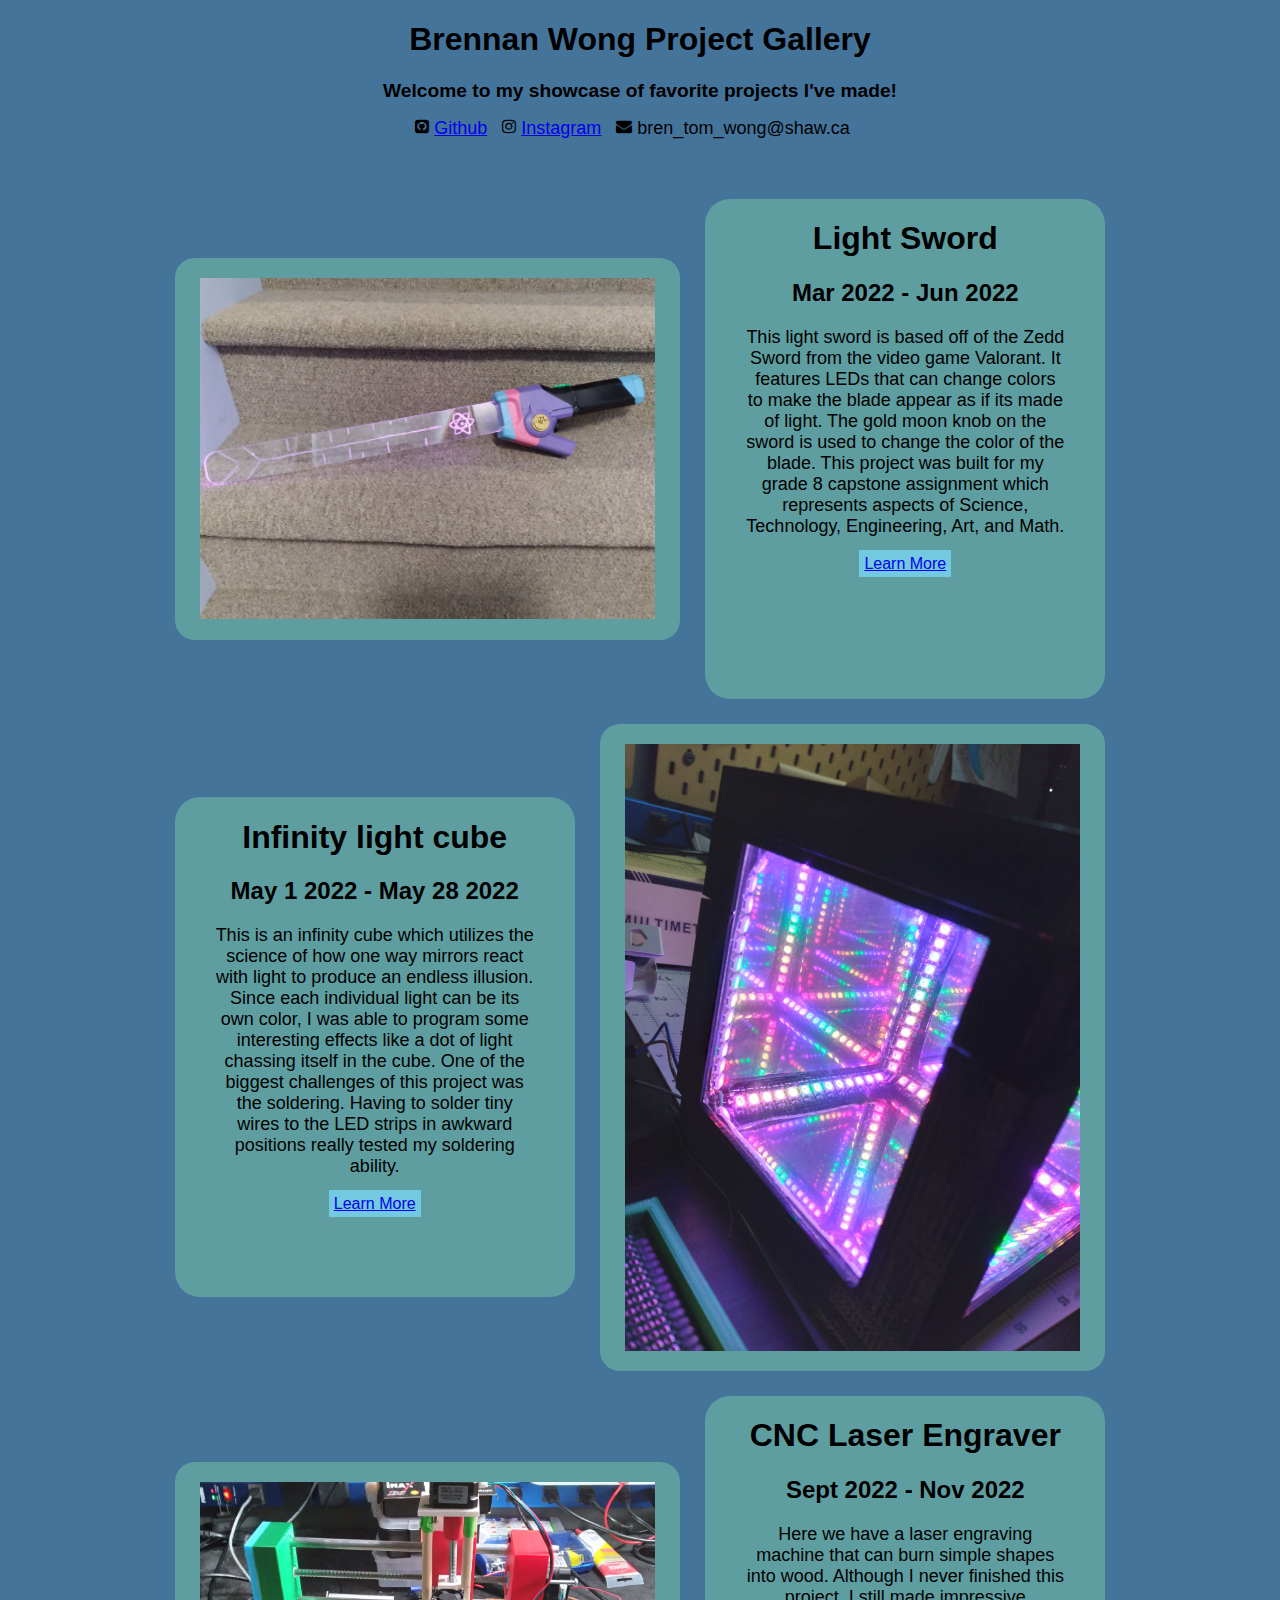
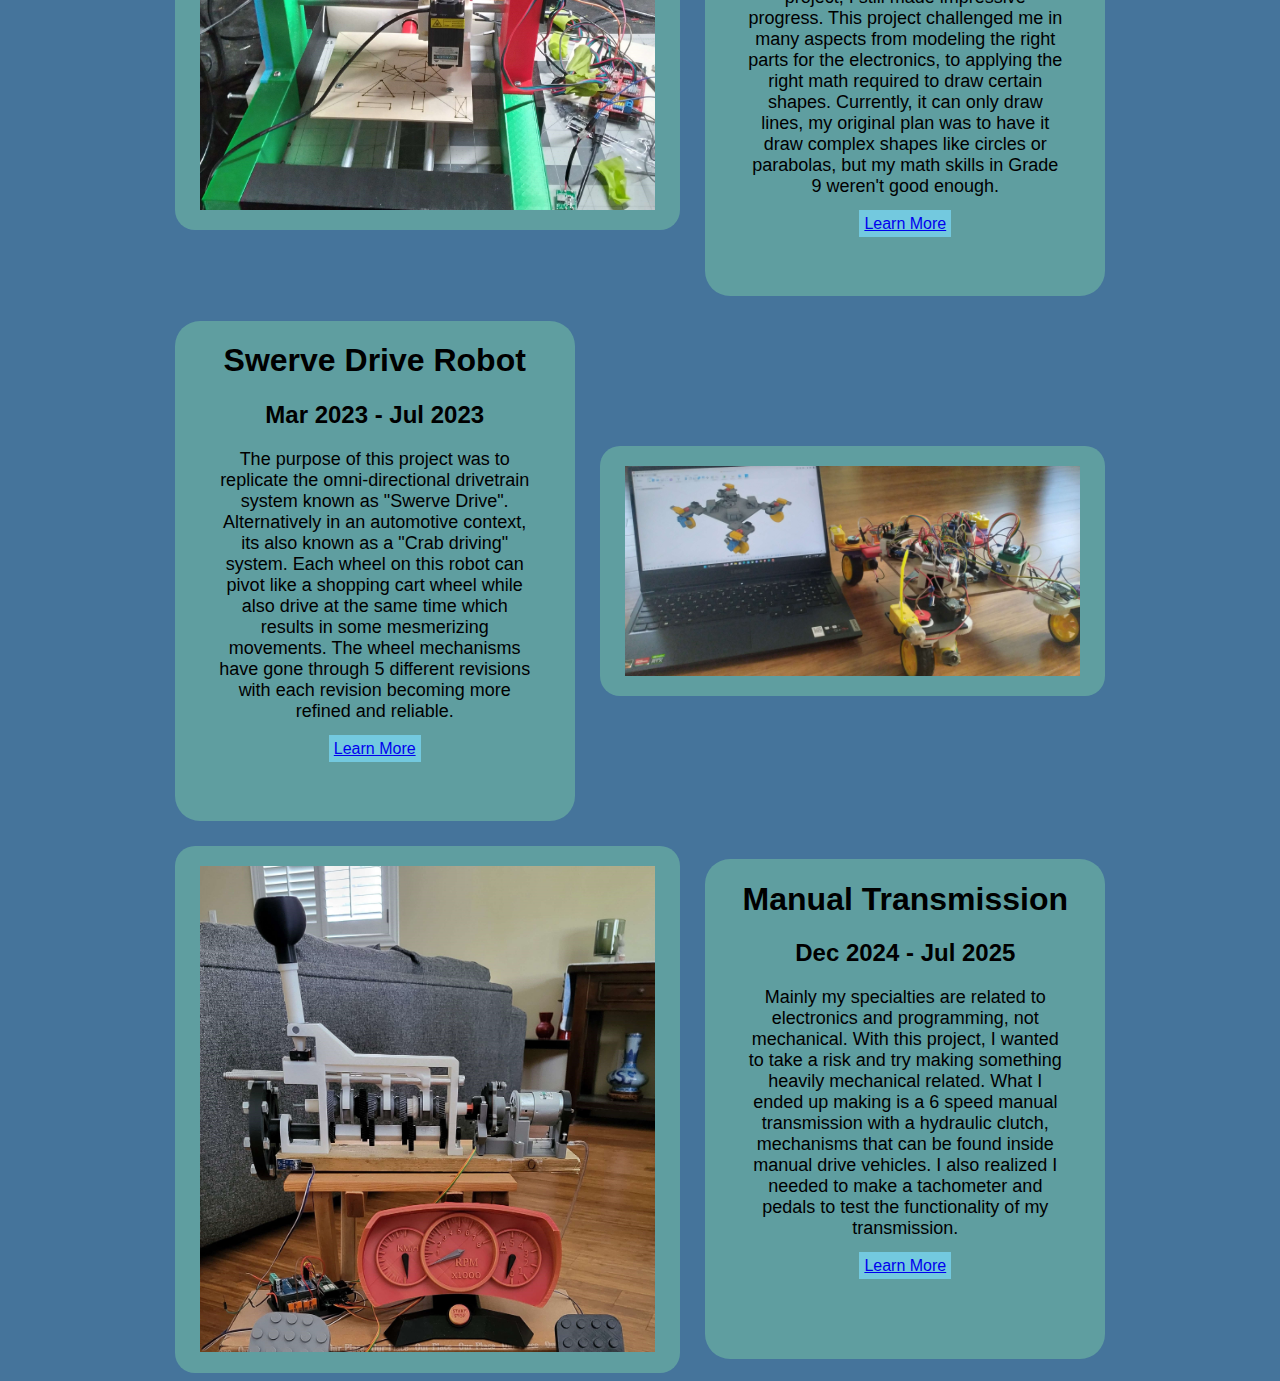
<file: index.html>
<!DOCTYPE html>
<html>

<head>
<title>Brennan Wong's Project Gallery</title>
</head>

<body style="background-color:rgb(69, 116, 155)">
<link rel="stylesheet" href="style.css">
<link rel="stylesheet" href="https://cdnjs.cloudflare.com/ajax/libs/font-awesome/4.7.0/css/font-awesome.min.css">
</body>

<!--header with title and contacts-->
<div style="margin-bottom: 60px;">
    <h1 style="text-align: center;">Brennan Wong Project Gallery</h1>
    <h2 class="heading_desc">Welcome to my showcase of favorite projects I've made!</h2>
    <div class="contacts">
        <i class ="fa fa-github-square"></i>
        <a class="contact_text" href="https://github.com/MProne" target="_blank">Github</a>    
        <i class ="fa fa-instagram"></i>
        <a class="contact_text" href="https://www.instagram.com/mrprone/" target="_blank">Instagram</a>    
        <i class="fa fa-envelope"></i>
        <a class="contact_text">bren_tom_wong@shaw.ca</a>
        
    </div>
</div>

<div class="container">
    
    <div class="img_preview">
        <img src="imgs/lightsword_imgs/preview_pic.jpg" class="display_img">
    </div>

    <div class="p_container">
        <h1>Light Sword</h1>
        <h2 style="font-family: sans-serif;">Mar 2022 - Jun 2022</h2>
        <p class="desc_text">This light sword is based off of the Zedd Sword from the video game Valorant. It features LEDs that can change colors to make the blade appear as if its made of light. The gold moon knob on the sword is used to change the color of the blade. This project was built for my grade 8 capstone assignment which represents aspects of Science, Technology, Engineering, Art, and Math. </p>        
        <a class="link_button" href="prjct-pages/projectOne.html">Learn More</a>
    </div>

</div>

<div class="container">
    
    <div class="p_container">
        <h1>Infinity light cube</h1>
        <h2 style="font-family: sans-serif;">May 1 2022 - May 28 2022</h2>
        <p class="desc_text">This is an infinity cube which utilizes the science of how one way mirrors react with light to produce an endless illusion. Since each individual light can be its own color, I was able to program some interesting effects like a dot of light chassing itself in the cube. One of the biggest challenges of this project was the soldering. Having to solder tiny wires to the LED strips in awkward positions really tested my soldering ability.</p>        
        <a class="link_button" href="prjct-pages/projectOne.html">Learn More</a>
    </div>

    <div class="img_preview">
        <img src="imgs/light_cube/preview_pic.jpg" class="display_img">
    </div>

</div>

<div class="container">
    
    <div class="img_preview">
        <img src="imgs/cnc_laser/preview_pic.jpg" class="display_img">
    </div>
    <div class="p_container">
        <h1>CNC Laser Engraver</h1>
        <h2 style="font-family: sans-serif;">Sept 2022 - Nov 2022</h2>
        <p class="desc_text">Here we have a laser engraving machine that can burn simple shapes into wood. Although I never finished this project, I still made impressive progress. This project challenged me in many aspects from modeling the right parts for the electronics, to applying the right math required to draw certain shapes. Currently, it can only draw lines, my original plan was to have it draw complex shapes like circles or parabolas, but my math skills in Grade 9 weren't good enough.</p>        
        <a class="link_button" href="prjct-pages/projectOne.html">Learn More</a>
    </div>

</div>

<div class="container">
    
    <div class="p_container">
        <h1>Swerve Drive Robot</h1>
        <h2 style="font-family: sans-serif;">Mar 2023 - Jul 2023</h2>
        <p class="desc_text">The purpose of this project was to replicate the omni-directional drivetrain system known as "Swerve Drive". Alternatively in an automotive context, its also known as a "Crab driving" system. Each wheel on this robot can pivot like a shopping cart wheel while also drive at the same time which results in some mesmerizing movements. The wheel mechanisms have gone through 5 different revisions with each revision becoming more refined and reliable.</p>        
        <a class="link_button" href="prjct-pages/projectOne.html">Learn More</a>
    </div>

    <div class="img_preview">
        <img src="imgs/swervedrive/preview_pic.jpg" class="display_img">
    </div>

</div>

<div class="container">
    
    <div class="img_preview">
        <img src="imgs/manual_trans/preview_pic.jpg" class="display_img">
    </div>
    <div class="p_container">
        <h1>Manual Transmission</h1>
        <h2 style="font-family: sans-serif;">Dec 2024 - Jul 2025</h2>
        <p class="desc_text">Mainly my specialties are related to electronics and programming, not mechanical. With this project, I wanted to take a risk and try making something heavily mechanical related. What I ended up making is a 6 speed manual transmission with a hydraulic clutch, mechanisms that can be found inside manual drive vehicles. I also realized I needed to make a tachometer and pedals to test the functionality of my transmission.</p>        
        <a class="link_button" href="prjct-pages/projectOne.html">Learn More</a>
    </div>

</div>

</html>
</file>
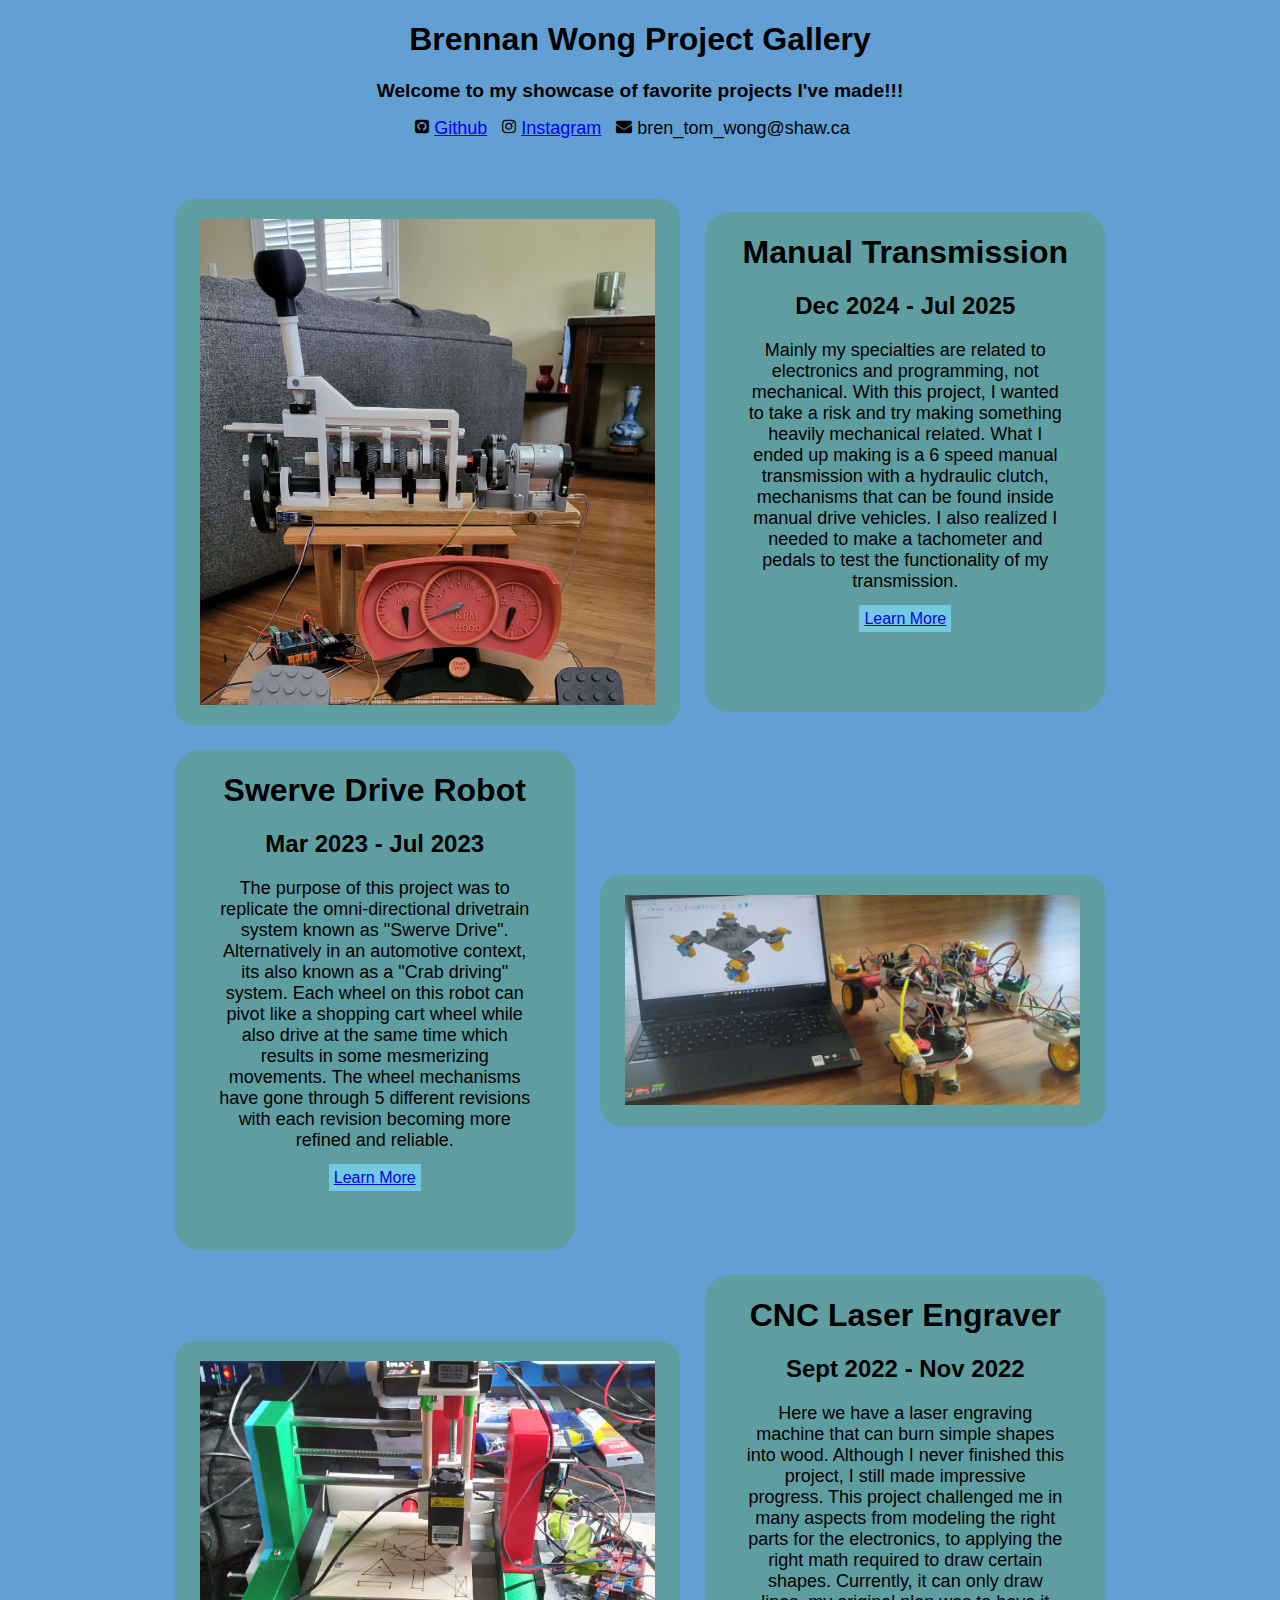
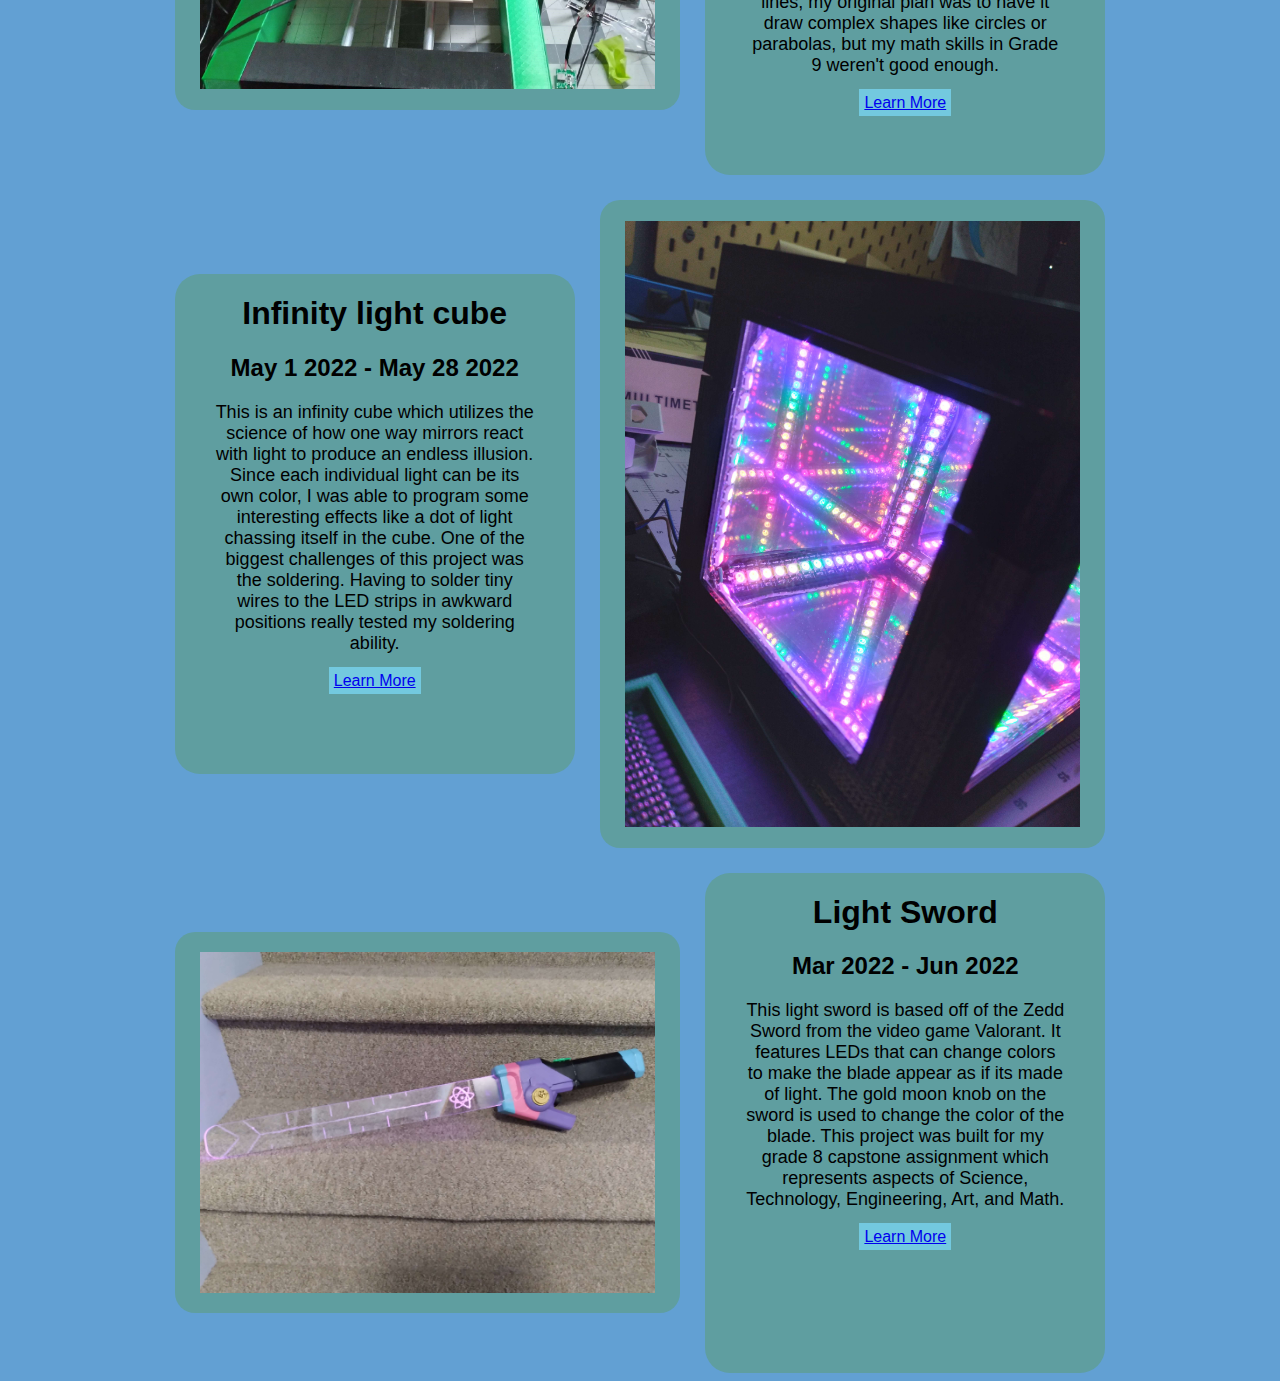
<file: m.html>
<!DOCTYPE html>
<html>

<head>
<title>Brennan Wong's Project Gallery</title>
</head>

<body style="background-color:rgb(98, 160, 211)">
<link rel="stylesheet" href="style.css">
<link rel="stylesheet" href="https://cdnjs.cloudflare.com/ajax/libs/font-awesome/4.7.0/css/font-awesome.min.css">
</body>

<!--header with title and contacts-->
<div style="margin-bottom: 60px;">
    <h1 style="text-align: center;">Brennan Wong Project Gallery</h1>
    <h2 class="heading_desc">Welcome to my showcase of favorite projects I've made!!!</h2>
    <div class="contacts">
        <i class ="fa fa-github-square"></i>
        <a class="contact_text" href="https://github.com/MProne" target="_blank">Github</a>    
        <i class ="fa fa-instagram"></i>
        <a class="contact_text" href="https://www.instagram.com/mrprone/" target="_blank">Instagram</a>    
        <i class="fa fa-envelope"></i>
        <a class="contact_text">bren_tom_wong@shaw.ca</a>
        
    </div>
</div>

<div class="container">
    
    <div class="img_preview">
        <img src="imgs/manual_trans/preview_pic.jpg" class="display_img">
    </div>
    <div class="p_container">
        <h1>Manual Transmission</h1>
        <h2 style="font-family: sans-serif;">Dec 2024 - Jul 2025</h2>
        <p class="desc_text">Mainly my specialties are related to electronics and programming, not mechanical. With this project, I wanted to take a risk and try making something heavily mechanical related. What I ended up making is a 6 speed manual transmission with a hydraulic clutch, mechanisms that can be found inside manual drive vehicles. I also realized I needed to make a tachometer and pedals to test the functionality of my transmission.</p>        
        <a class="link_button" href="prjct-pages/manualTransmission/projectOne.html">Learn More</a>
    </div>

</div>

<div class="container">
    
    <div class="p_container">
        <h1>Swerve Drive Robot</h1>
        <h2 style="font-family: sans-serif;">Mar 2023 - Jul 2023</h2>
        <p class="desc_text">The purpose of this project was to replicate the omni-directional drivetrain system known as "Swerve Drive". Alternatively in an automotive context, its also known as a "Crab driving" system. Each wheel on this robot can pivot like a shopping cart wheel while also drive at the same time which results in some mesmerizing movements. The wheel mechanisms have gone through 5 different revisions with each revision becoming more refined and reliable.</p>        
        <a class="link_button" href="prjct-pages/swerveDrive/projectOne.html">Learn More</a>
    </div>

    <div class="img_preview">
        <img src="imgs/swervedrive/preview_pic.jpg" class="display_img">
    </div>

</div>

<div class="container">
    
    <div class="img_preview">
        <img src="imgs/cnc_laser/preview_pic.jpg" class="display_img">
    </div>
    <div class="p_container">
        <h1>CNC Laser Engraver</h1>
        <h2 style="font-family: sans-serif;">Sept 2022 - Nov 2022</h2>
        <p class="desc_text">Here we have a laser engraving machine that can burn simple shapes into wood. Although I never finished this project, I still made impressive progress. This project challenged me in many aspects from modeling the right parts for the electronics, to applying the right math required to draw certain shapes. Currently, it can only draw lines, my original plan was to have it draw complex shapes like circles or parabolas, but my math skills in Grade 9 weren't good enough.</p>        
        <a class="link_button" href="prjct-pages/cncLaser/projectOne.html">Learn More</a>
    </div>

</div>


<div class="container">
    
    <div class="p_container">
        <h1>Infinity light cube</h1>
        <h2 style="font-family: sans-serif;">May 1 2022 - May 28 2022</h2>
        <p class="desc_text">This is an infinity cube which utilizes the science of how one way mirrors react with light to produce an endless illusion. Since each individual light can be its own color, I was able to program some interesting effects like a dot of light chassing itself in the cube. One of the biggest challenges of this project was the soldering. Having to solder tiny wires to the LED strips in awkward positions really tested my soldering ability.</p>        
        <a class="link_button" href="prjct-pages/lightCube/projectOne.html">Learn More</a>
    </div>

    <div class="img_preview">
        <img src="imgs/light_cube/preview_pic.jpg" class="display_img">
    </div>

</div>

<div class="container">
    
    <div class="img_preview">
        <img src="imgs/lightsword_imgs/preview_pic.jpg" class="display_img">
    </div>

    <div class="p_container">
        <h1>Light Sword</h1>
        <h2 style="font-family: sans-serif;">Mar 2022 - Jun 2022</h2>
        <p class="desc_text">This light sword is based off of the Zedd Sword from the video game Valorant. It features LEDs that can change colors to make the blade appear as if its made of light. The gold moon knob on the sword is used to change the color of the blade. This project was built for my grade 8 capstone assignment which represents aspects of Science, Technology, Engineering, Art, and Math. </p>        
        <a class="link_button" href="prjct-pages/lightSword/projectOne.html">Learn More</a>
    </div>

</div>

</html>
</file>
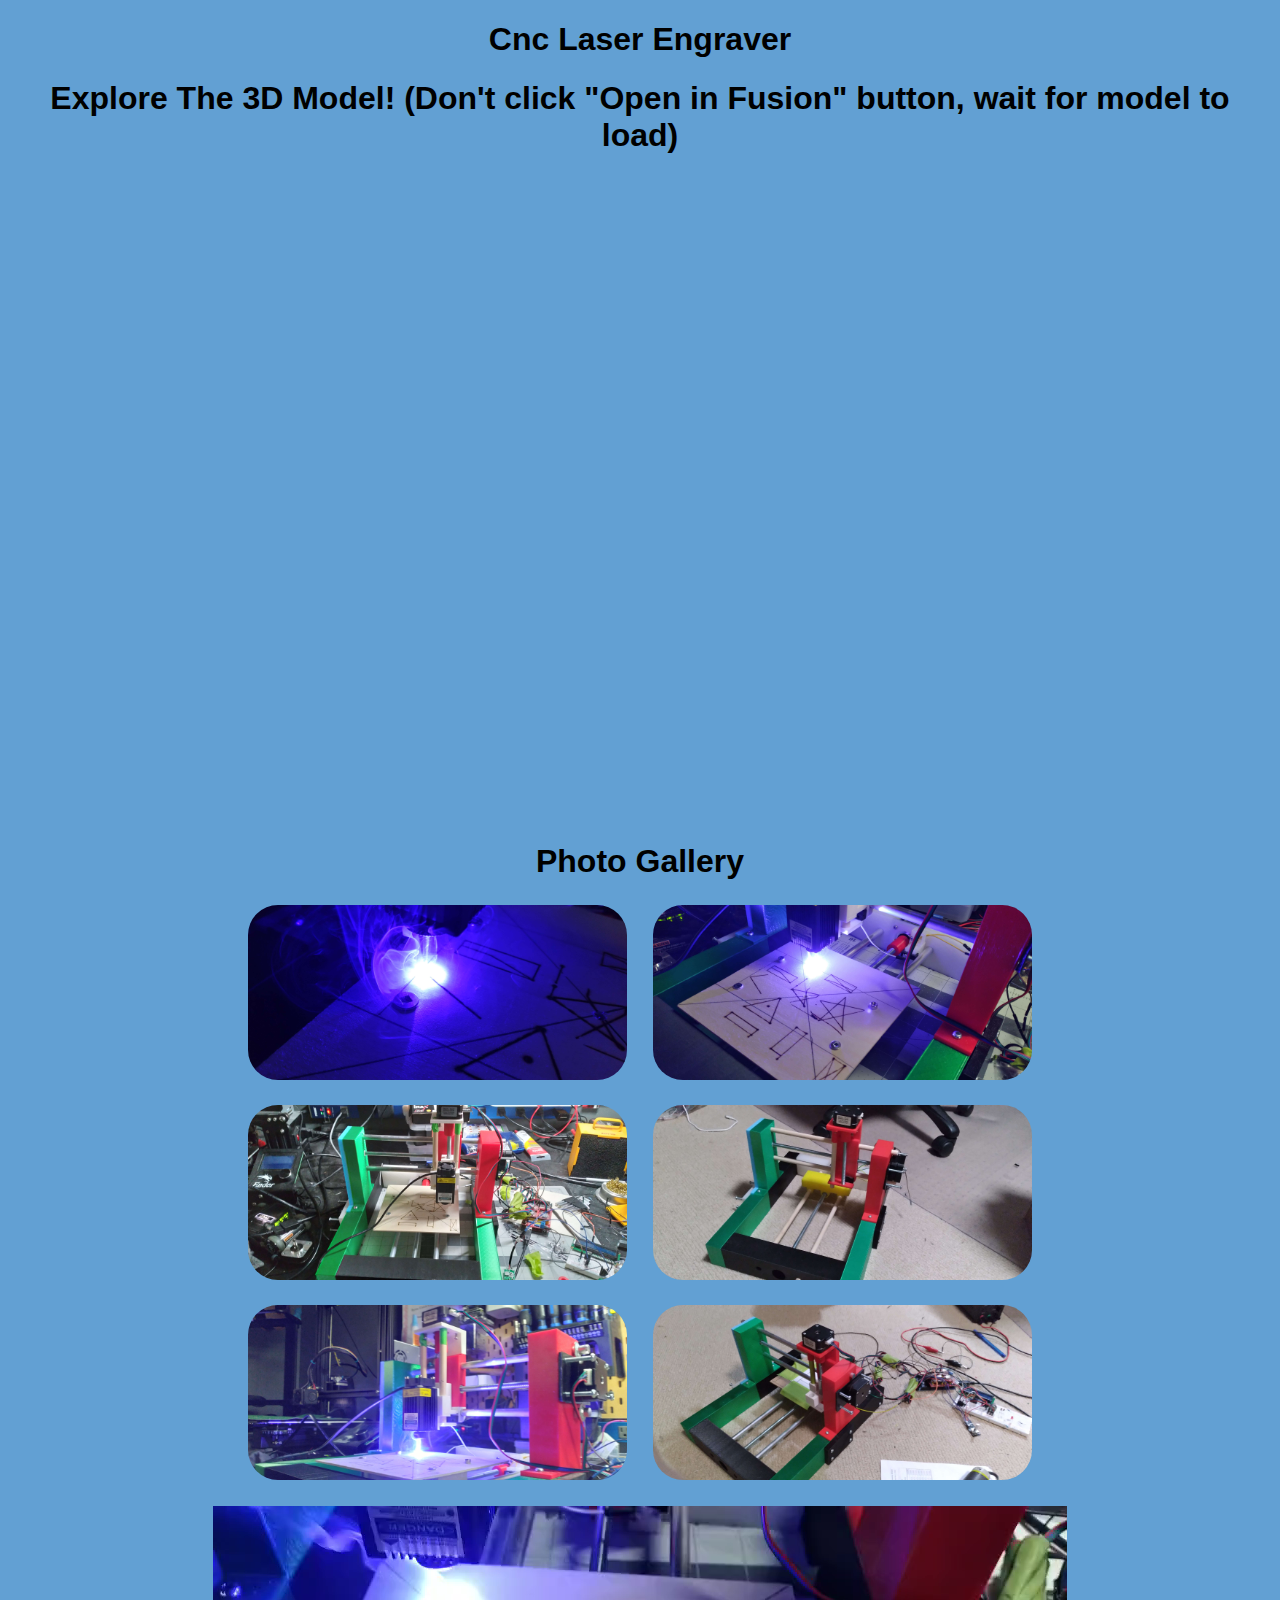
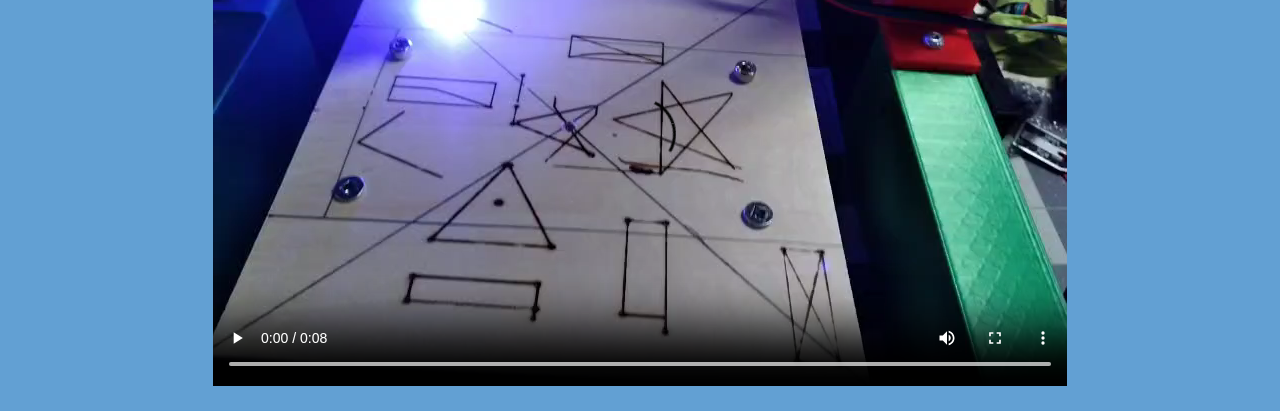
<file: prjct-pages/cncLaser/projectOne.html>
<!DOCTYPE html>
<html>

<head>
<title>Cnc Laser Engraver Gallery</title>
</head>
<body style="background-color:rgb(98, 160, 211)"></body>

<link rel="stylesheet" href="lightSwordStyles.css">

<h1 style="text-align: center; font-family: sans-serif;">Cnc Laser Engraver</h1>

<div class="model_container">
<h1 style="font-family: sans-serif">Explore The 3D Model! (Don't click "Open in Fusion" button, wait for model to load)</h1>
<iframe src="https://shaw667.autodesk360.com/shares/public/SH28cd1QT2badd0ea72b4ef6a1a922a63378?mode=embed" width="800" height="600" allowfullscreen="true" webkitallowfullscreen="true" mozallowfullscreen="true"  frameborder="0"></iframe>
</div>

<h1 style="text-align: center; margin-top: 5%; font-family: sans-serif">Photo Gallery</h1>
<div class="gallery_row">
    <img src="imgs/p1.jpg" class="gallery_img">
    <img src="imgs/p3.jpg" class="gallery_img">
</div>
<div class="gallery_row">
    <img src="imgs/p6.jpg" class="gallery_img">    
    <img src="imgs/p5.jpg" class="gallery_img">
</div>
<div class="gallery_row">
    <img src="imgs/p7.jpg" class="gallery_img">
    <img src="imgs/p4.jpg" class="gallery_img">
</div>  
<div class="gallery_row">
    <video controls>
        <source src="imgs/laserDemo.mp4" type="video/mp4">
    </video>
</div>
</html>
</file>
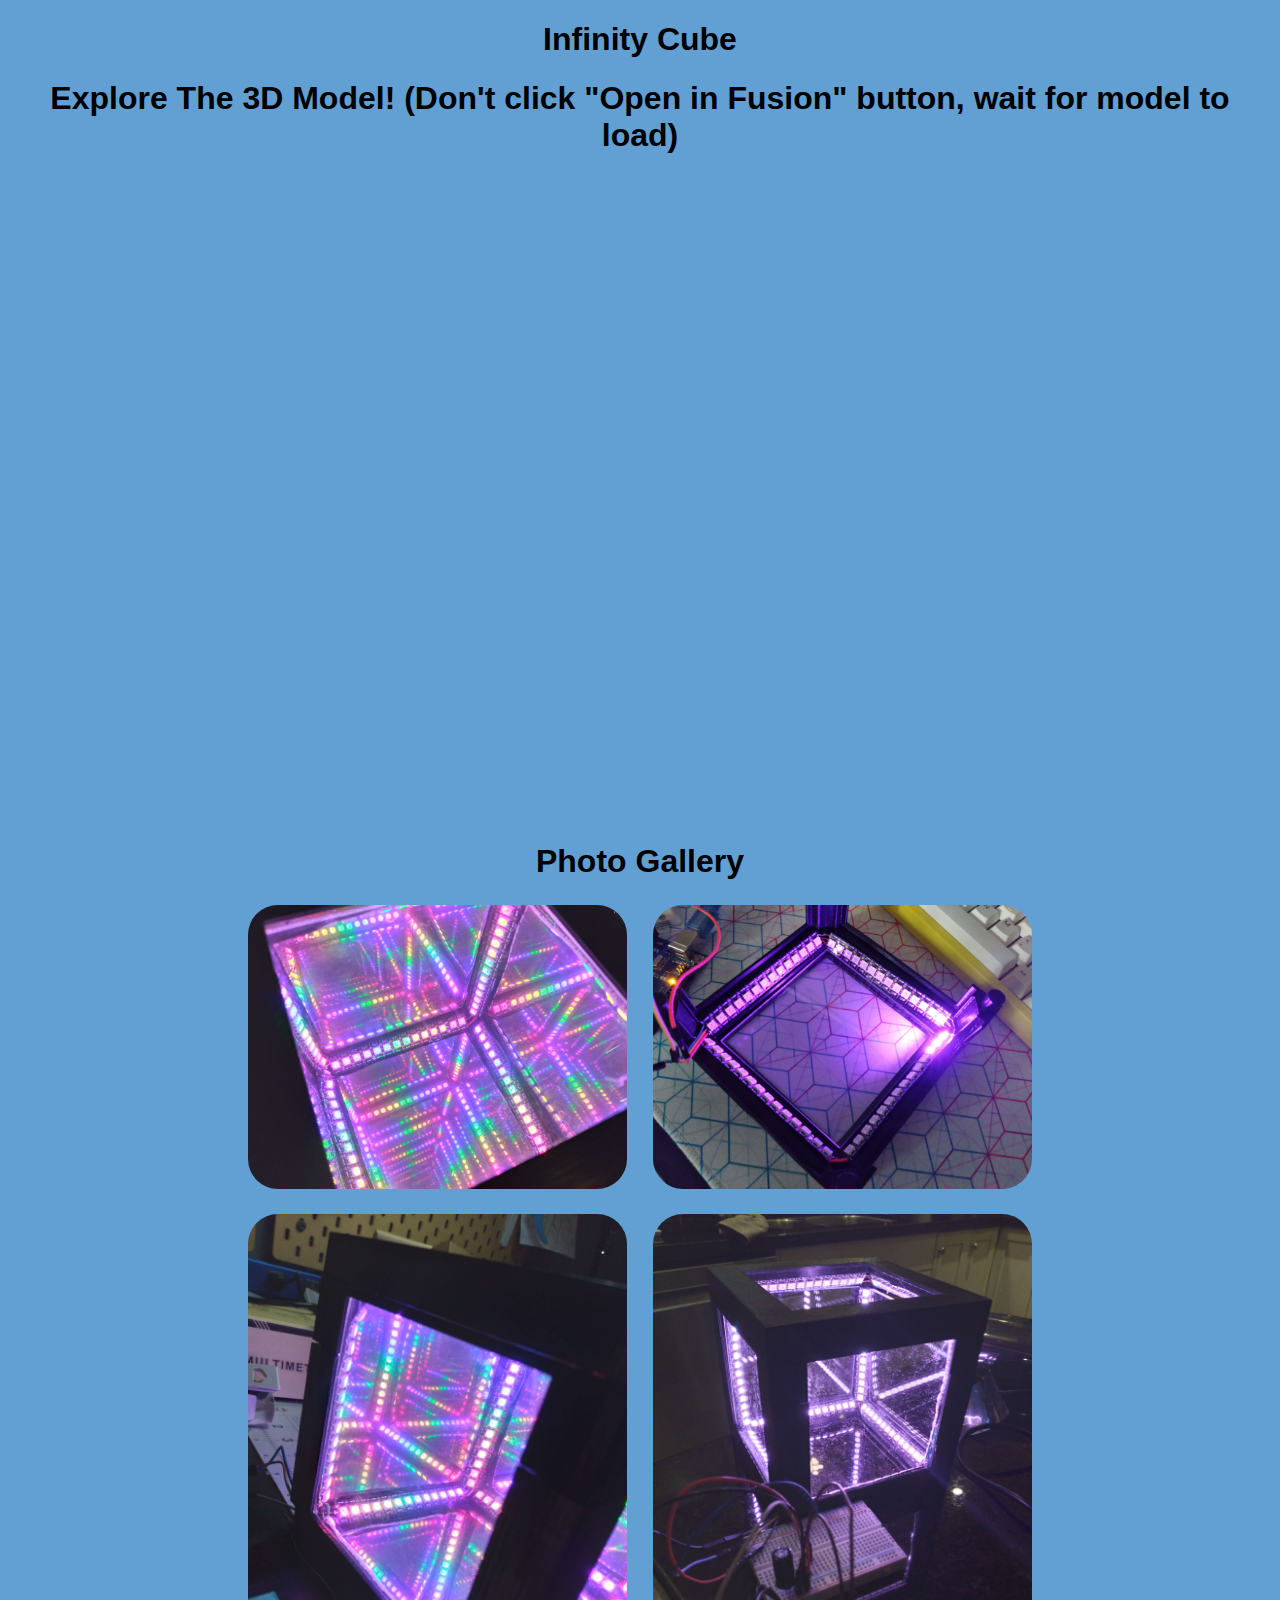
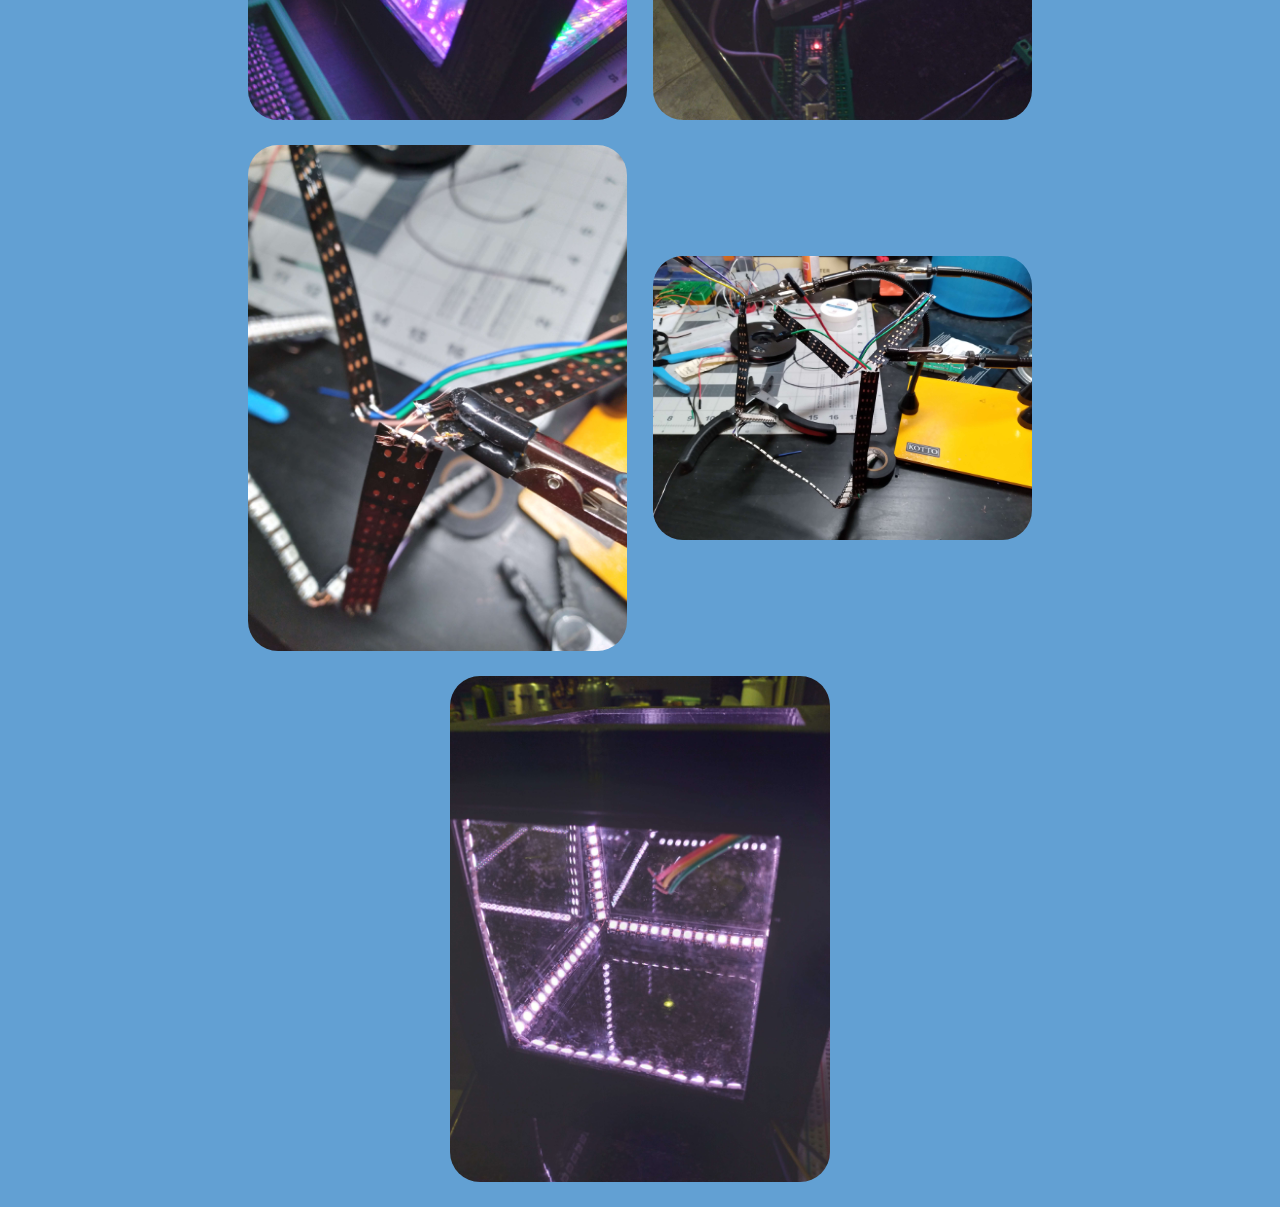
<file: prjct-pages/lightCube/projectOne.html>
<!DOCTYPE html>
<html>

<head>
<title>Light Cube Gallery</title>
</head>
<body style="background-color:rgb(98, 160, 211)"></body>

<link rel="stylesheet" href="lightSwordStyles.css">

<h1 style="text-align: center; font-family: sans-serif;">Infinity Cube</h1>

<div class="model_container">
<h1 style="font-family: sans-serif">Explore The 3D Model! (Don't click "Open in Fusion" button, wait for model to load)</h1>
<iframe src="https://shaw667.autodesk360.com/shares/public/SH28cd1QT2badd0ea72b75445a6cf4bdf7a3?mode=embed" width="800" height="600" allowfullscreen="true" webkitallowfullscreen="true" mozallowfullscreen="true"  frameborder="0"></iframe>
</div>

<h1 style="text-align: center; margin-top: 5%; font-family: sans-serif">Photo Gallery</h1>
<div class="gallery_row">
    <img src="imgs/p1.jpg" class="gallery_img">
    <img src="imgs/p3.jpg" class="gallery_img">
</div>
<div class="gallery_row">
    <img src="imgs/p6.jpg" class="gallery_img">
    <img src="imgs/p2.jpg" class="gallery_img">
</div>
<div class="gallery_row">
    <img src="imgs/p5.jpg" class="gallery_img">
    <img src="imgs/p4.jpg" class="gallery_img">
</div>
<div class="gallery_row">
    <img src="imgs/p7.jpg" class="gallery_img">
</div>
</html>
</file>
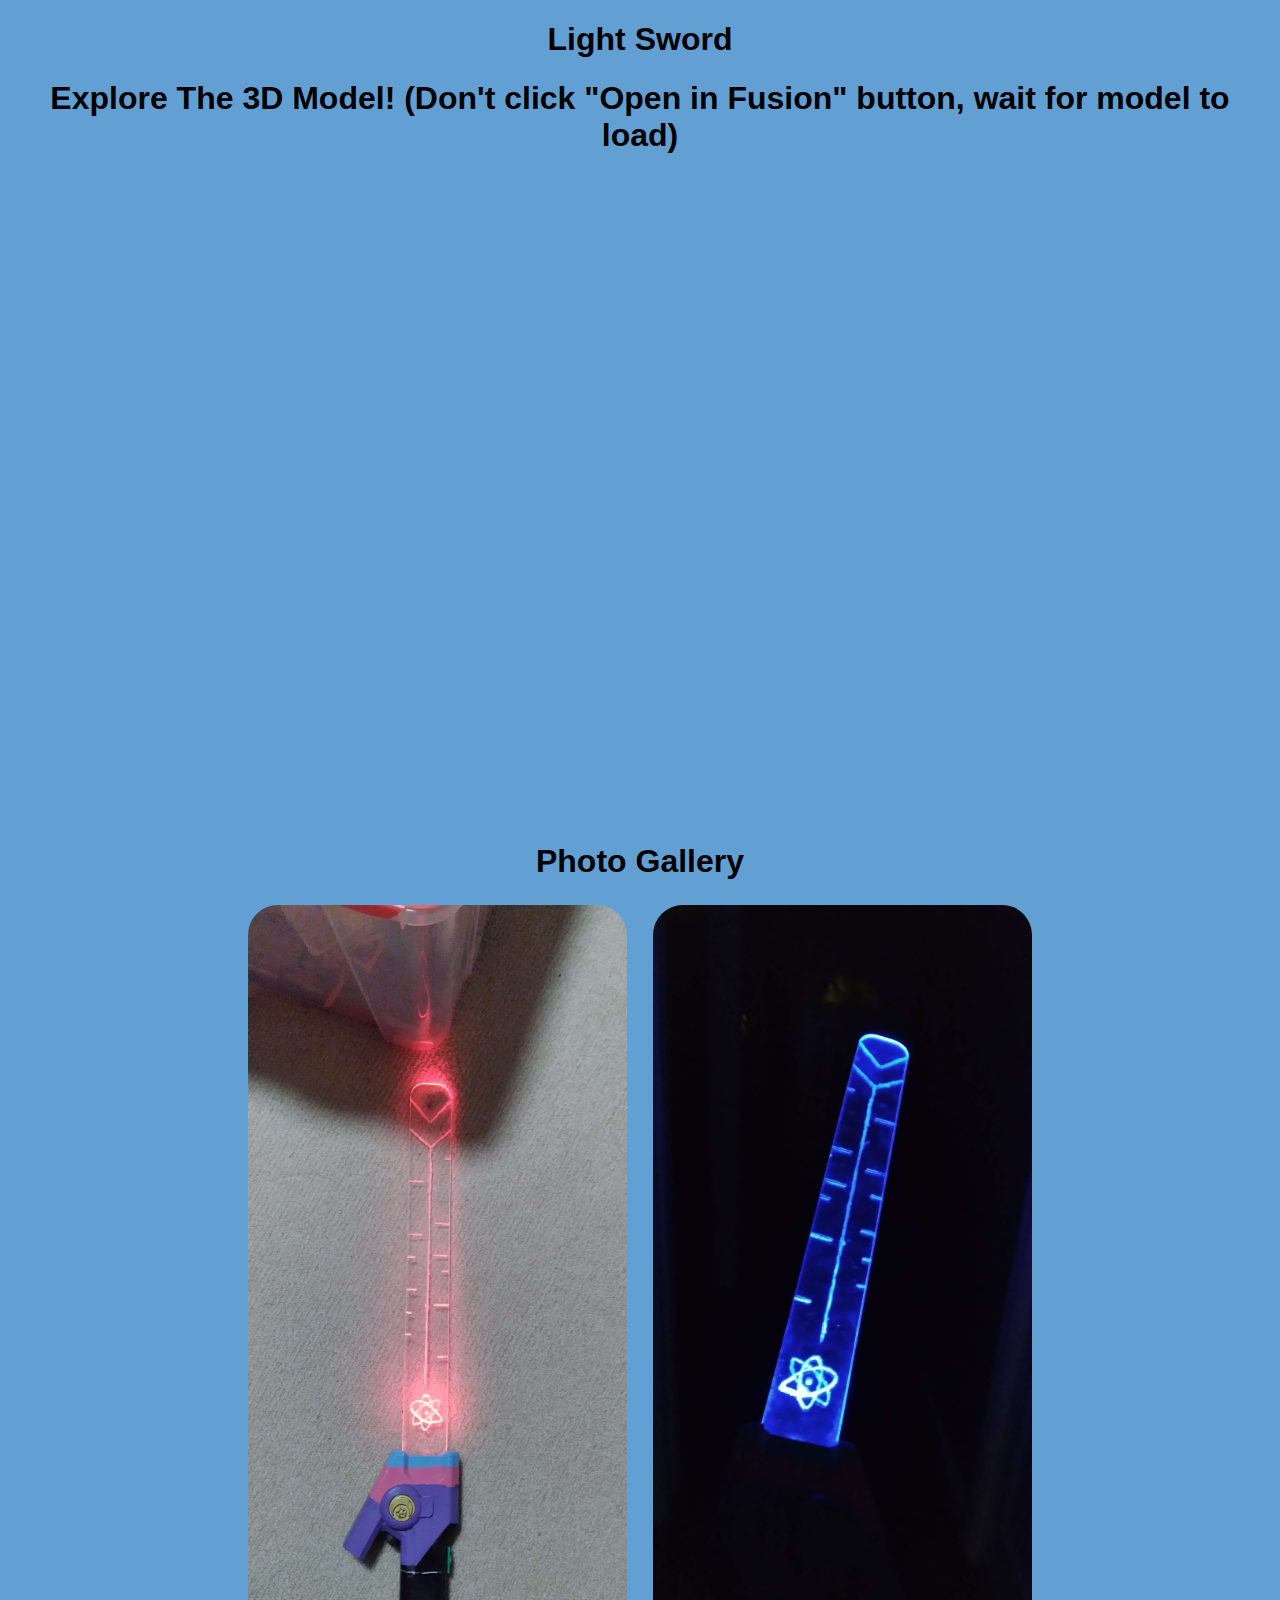
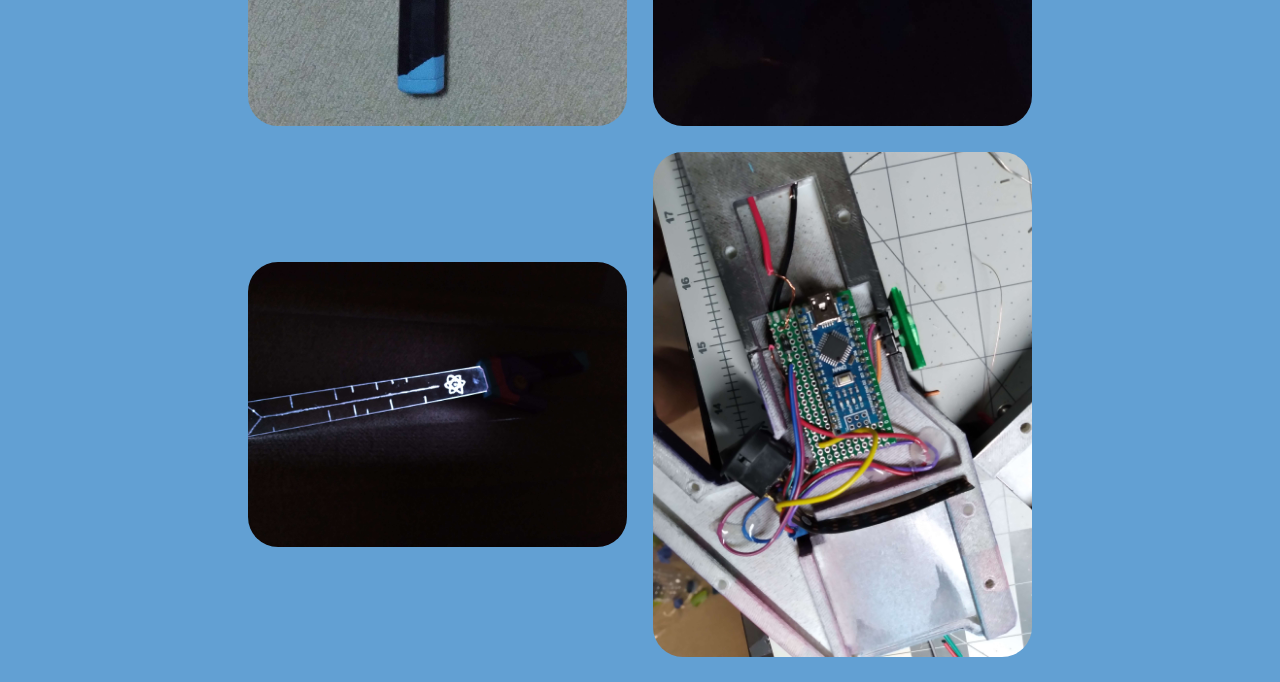
<file: prjct-pages/lightSword/projectOne.html>
<!DOCTYPE html>
<html>

<head>
<title>Light Sword Gallery</title>
</head>
<body style="background-color:rgb(98, 160, 211)"></body>

<link rel="stylesheet" href="lightSwordStyles.css">

<h1 style="text-align: center; font-family: sans-serif;">Light Sword</h1>

<div class="model_container">
<h1 style="font-family: sans-serif">Explore The 3D Model! (Don't click "Open in Fusion" button, wait for model to load)</h1>
<iframe src="https://shaw667.autodesk360.com/shares/public/SH28cd1QT2badd0ea72b73b354d0ce43daec?mode=embed" width="800" height="600" allowfullscreen="true" webkitallowfullscreen="true" mozallowfullscreen="true"  frameborder="0"></iframe>
</div>

<h1 style="text-align: center; margin-top: 5%; font-family: sans-serif">Photo Gallery</h1>
<div class="gallery_row">
    <img src="imgs/p1.jpg" class="gallery_img">
    <img src="imgs/p3.jpg" class="gallery_img">
</div>
<div class="gallery_row">
    <img src="imgs/p4.jpg" class="gallery_img">
    <img src="imgs/p2.jpg" class="gallery_img">
</div>
</html>
</file>
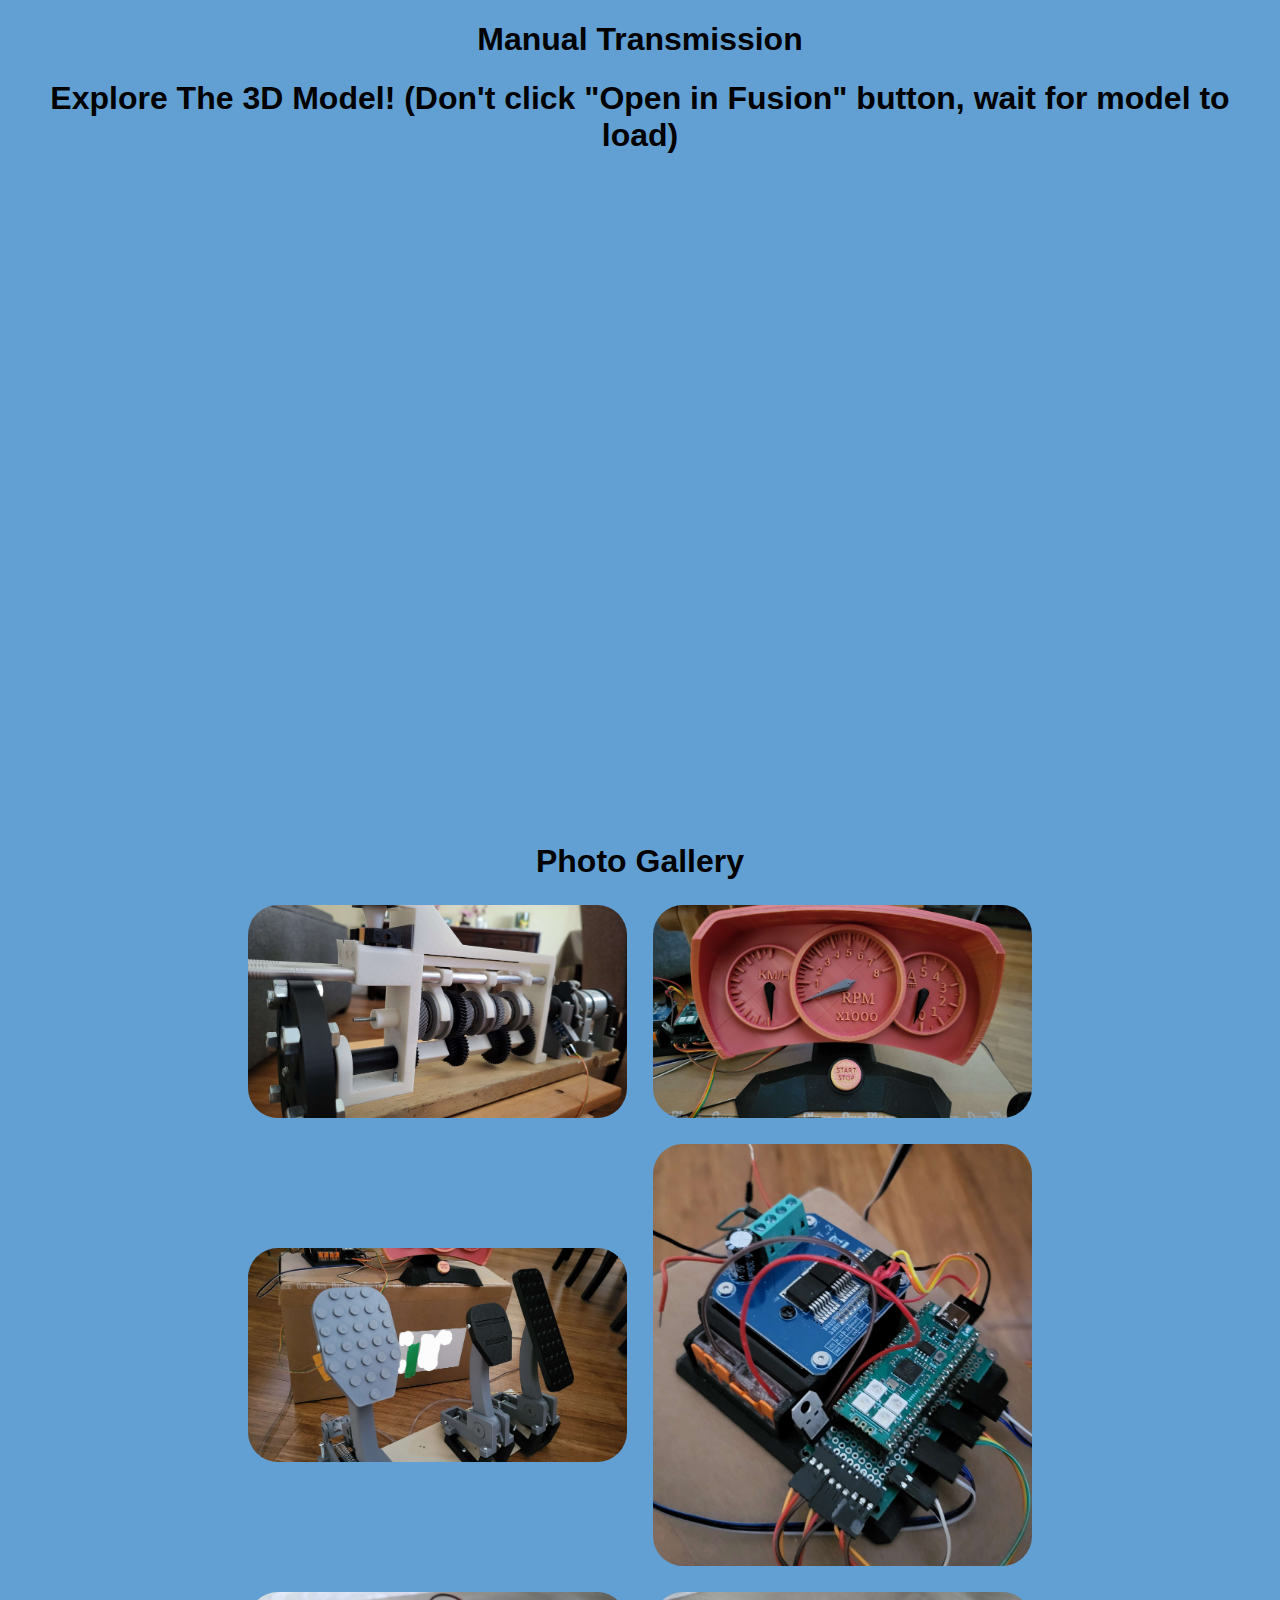
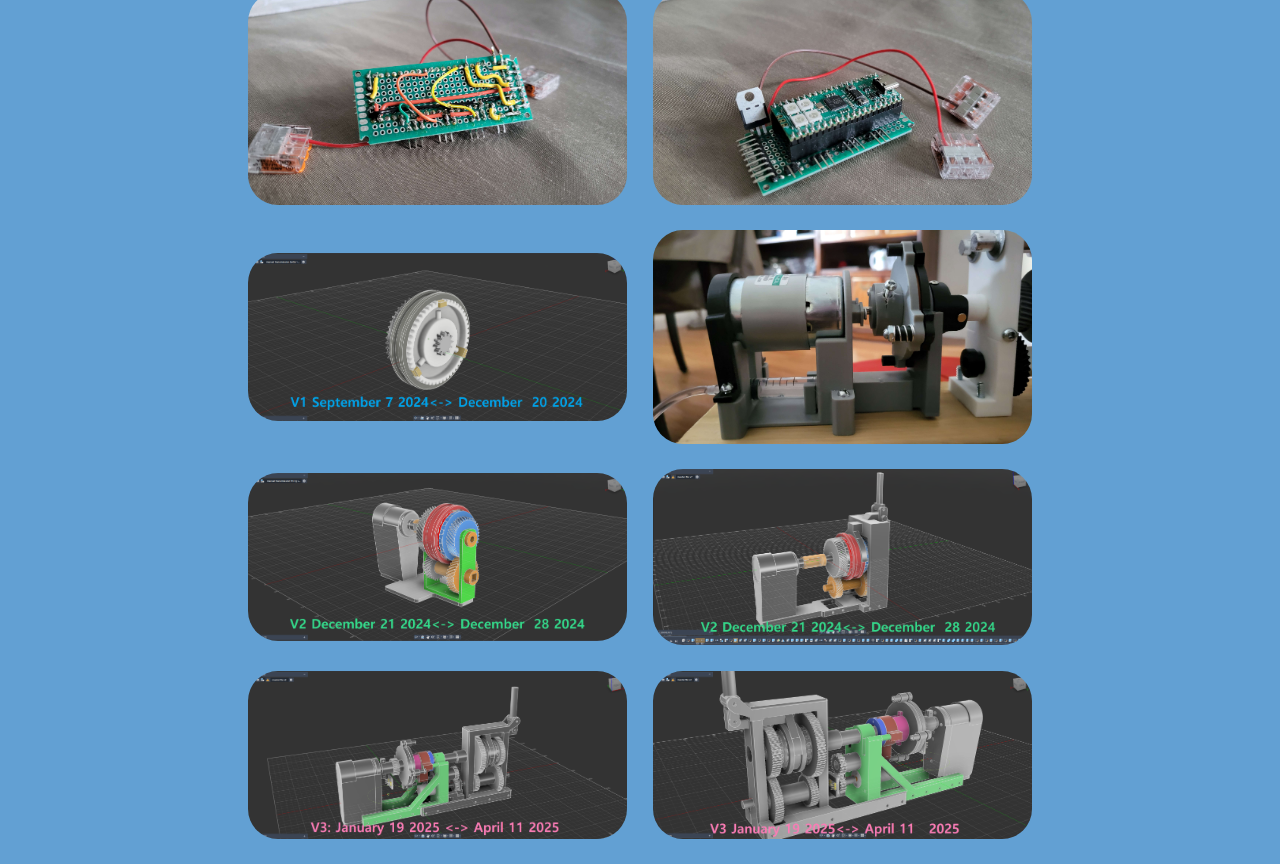
<file: prjct-pages/manualTransmission/projectOne.html>
<!DOCTYPE html>
<html>

<head>
<title>Manual Transmission Gallery</title>
</head>
<body style="background-color:rgb(98, 160, 211)"></body>

<link rel="stylesheet" href="lightSwordStyles.css">

<h1 style="text-align: center; font-family: sans-serif;">Manual Transmission</h1>

<div class="model_container">
<h1 style="font-family: sans-serif">Explore The 3D Model! (Don't click "Open in Fusion" button, wait for model to load)</h1>
<iframe src="https://shaw667.autodesk360.com/shares/public/SH28cd1QT2badd0ea72ba426af97af5dac40?mode=embed" width="800" height="600" allowfullscreen="true" webkitallowfullscreen="true" mozallowfullscreen="true"  frameborder="0"></iframe>
</div>

<h1 style="text-align: center; margin-top: 5%; font-family: sans-serif">Photo Gallery</h1>
<div class="gallery_row">
    <img src="imgs/p1.jpg" class="gallery_img">
    <img src="imgs/p3.jpg" class="gallery_img">
</div>

<div class="gallery_row">
    <img src="imgs/p4.jpg" class="gallery_img">
    <img src="imgs/p2.jpg" class="gallery_img">
</div>

<div class="gallery_row">
    <img src="imgs/p6.jpg" class="gallery_img">
    <img src="imgs/p5.jpg" class="gallery_img">
</div>

<div class="gallery_row">
    <img src="imgs/p8.png" class="gallery_img">
    <img src="imgs/p7.jpg" class="gallery_img">
</div>

<div class="gallery_row">
    <img src="imgs/p10.png" class="gallery_img">
    <img src="imgs/p9.png" class="gallery_img">
</div>

<div class="gallery_row">
    <img src="imgs/p12.png" class="gallery_img">
    <img src="imgs/p11.png" class="gallery_img">
</div>

</html>
</file>
<file: style.css>
h1
{
    color: rgb(0, 0, 0);
    text-align: center;
    font-family:'Lucida Sans', 'Lucida Sans Regular', 'Lucida Grande', 'Lucida Sans Unicode', Geneva, Verdana, sans-serif;
}

.img_preview{
    width: 40%;
    height: 40%;
    background-color: cadetblue;
    border-radius: 20px;
    display: flex;
    justify-content: center;
    align-items: center;
    
}

.display_img
{
    width: 90%;
    height: 90%;   
    padding: 4%;
    
}

.p_container
{
    width: 400px;
    height: 500px;
    border-radius: 25px;
    background-color: cadetblue;
    justify-content: center;
    align-items: center;
    text-align: center;    
}

.desc_text
{
    width: 80%;
    margin-left: 10%;
    font-family: sans-serif;
    font-size: large;
    text-align: center;
    word-wrap: break-word;
}

.container
{
    
    margin-top: 25px;
    display: flex;
    gap: 25px;    
    justify-content: center;
    align-items: center;
}

.link_button
{    
    padding: 5px 5px;
    font-family: sans-serif;
    background-color: rgb(115, 201, 223);    
}

.contacts
{
    display: flex;
    justify-content: center;
}
.contact_text
{
    text-align: center;
    font-size: large;
    font-family: sans-serif;
    margin-right: 15px;
    margin-left: 5px;
}
.heading_desc
{
    width: 60%;
    margin-left: 20%;
    text-align: center;
    font-size: larger;
    font-family: sans-serif;
    word-wrap: break-word;
}
</file>
<file: prjct-pages/cncLaser/lightSwordStyles.css>
.model_container
{
    justify-content: center;
    align-items: center;
    text-align: center;
}

.gallery_row
{
    margin-top: 2%;
    margin-bottom: 2%;
    display: flex;
    align-items: center;
    justify-content: center;
    gap: 2%;
}

.gallery_img
{
    width: 30%;
    border-radius: 30px;
}
</file>
<file: prjct-pages/lightCube/lightSwordStyles.css>
.model_container
{
    justify-content: center;
    align-items: center;
    text-align: center;
}

.gallery_row
{
    margin-top: 2%;
    margin-bottom: 2%;
    display: flex;
    align-items: center;
    justify-content: center;
    gap: 2%;
}

.gallery_img
{
    width: 30%;
    border-radius: 30px;
}
</file>
<file: prjct-pages/lightSword/lightSwordStyles.css>
.model_container
{
    justify-content: center;
    align-items: center;
    text-align: center;
}

.gallery_row
{
    margin-top: 2%;
    margin-bottom: 2%;
    display: flex;
    align-items: center;
    justify-content: center;
    gap: 2%;
}

.gallery_img
{
    width: 30%;
    border-radius: 30px;
}
</file>
<file: prjct-pages/manualTransmission/lightSwordStyles.css>
.model_container
{
    justify-content: center;
    align-items: center;
    text-align: center;
}

.gallery_row
{
    margin-top: 2%;
    margin-bottom: 2%;
    display: flex;
    align-items: center;
    justify-content: center;
    gap: 2%;
}

.gallery_img
{
    width: 30%;
    border-radius: 30px;
}
</file>
